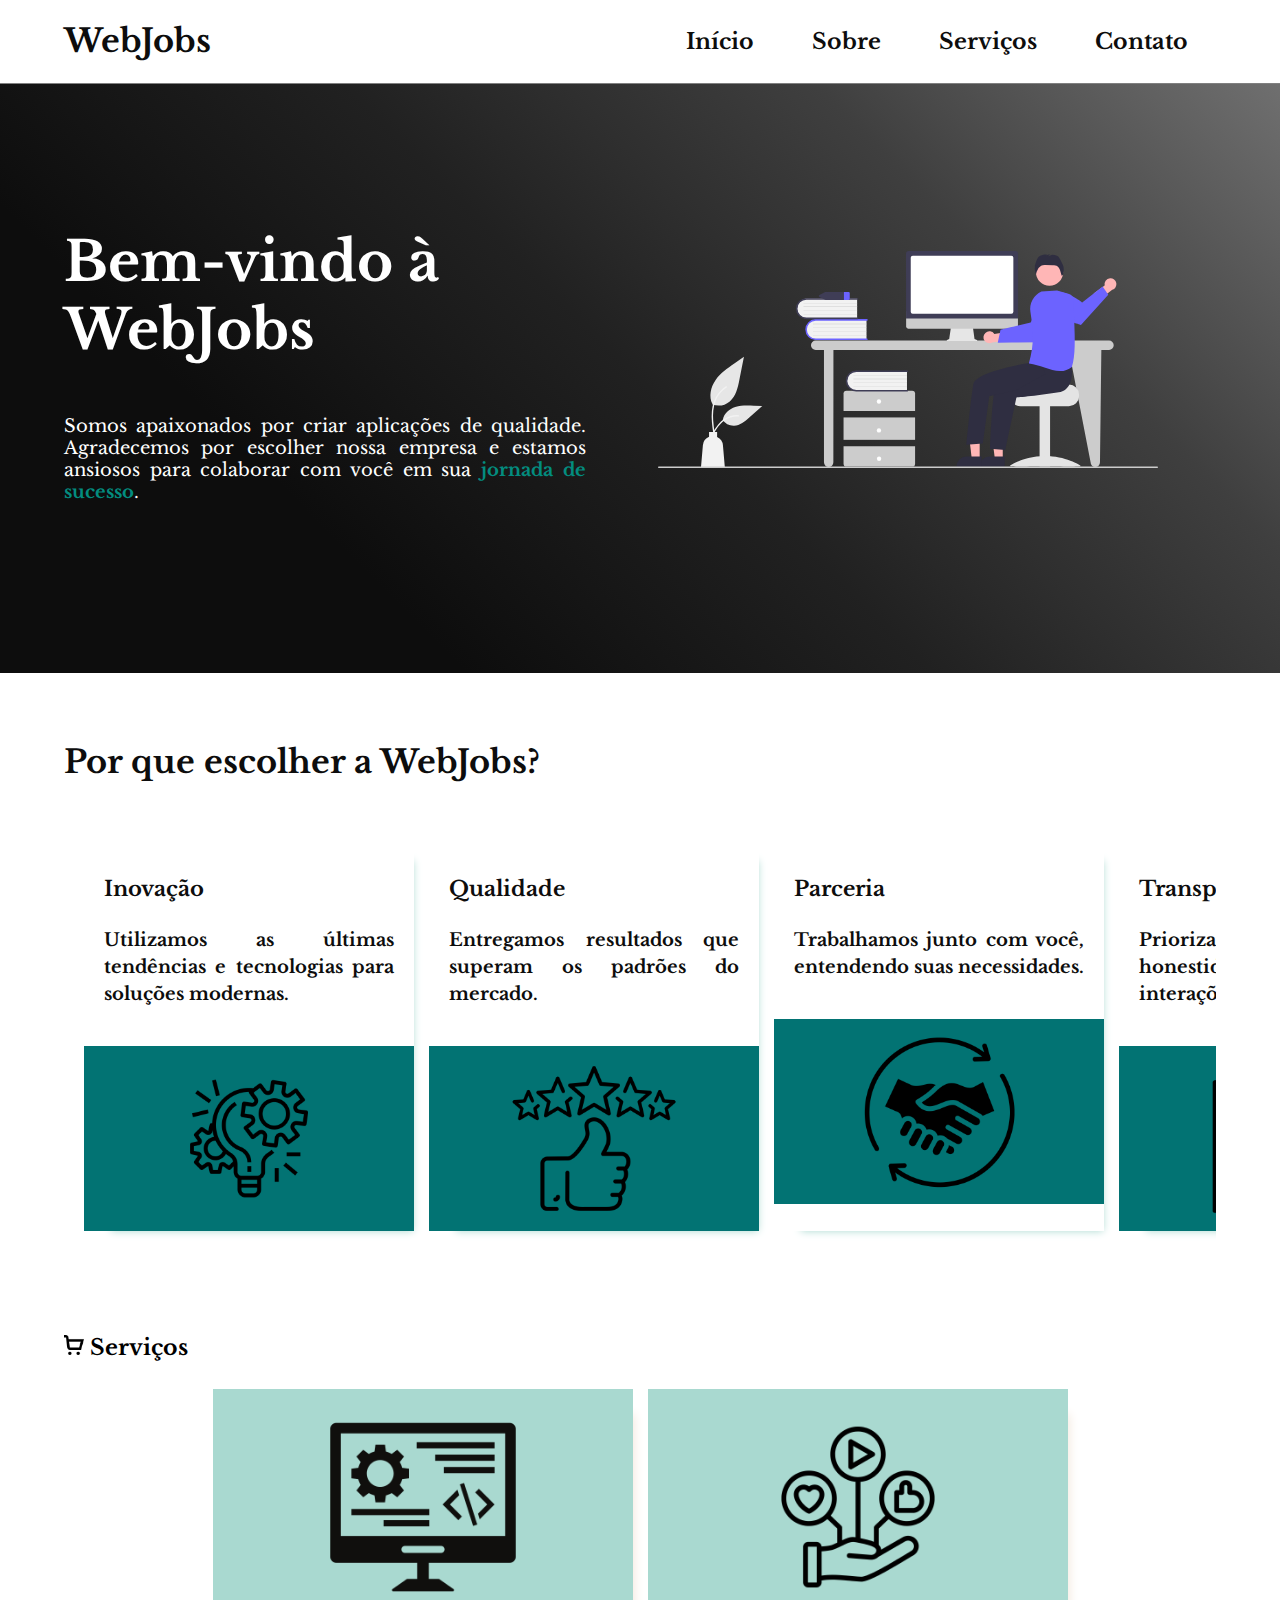
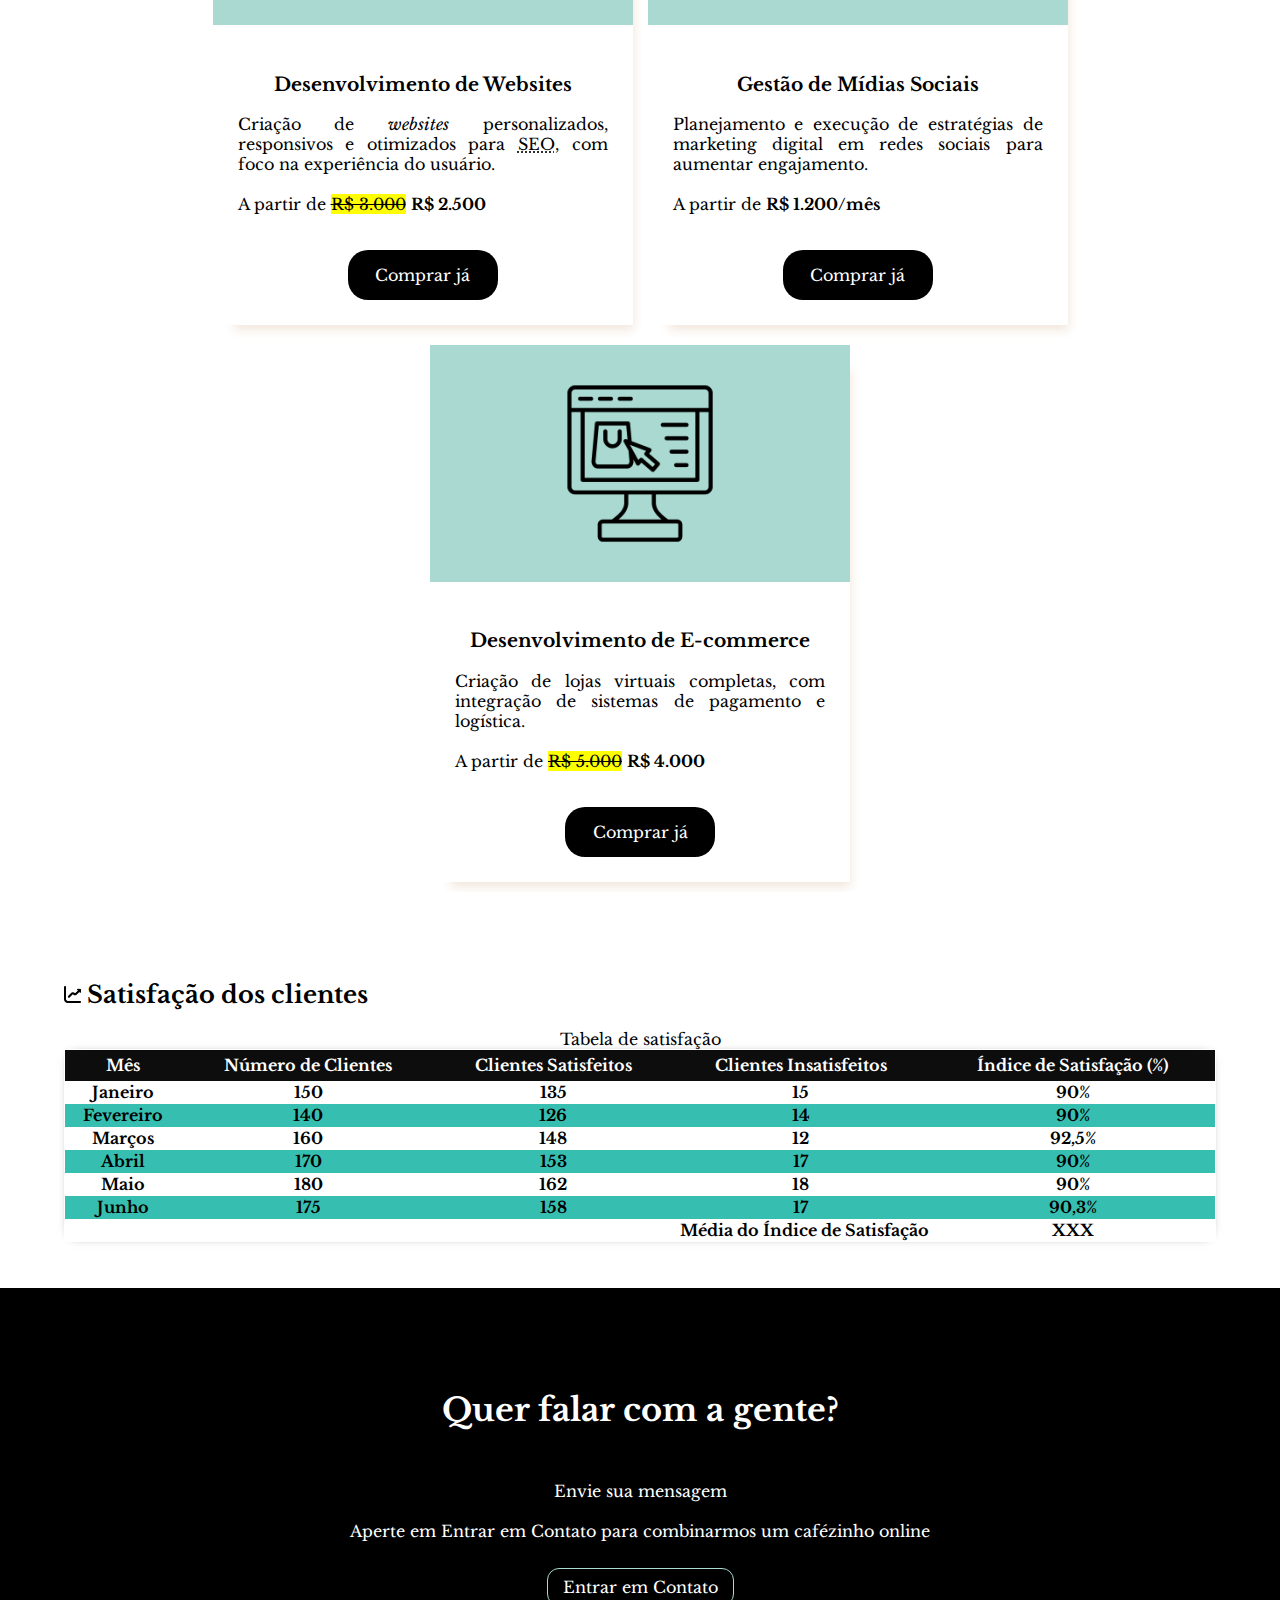
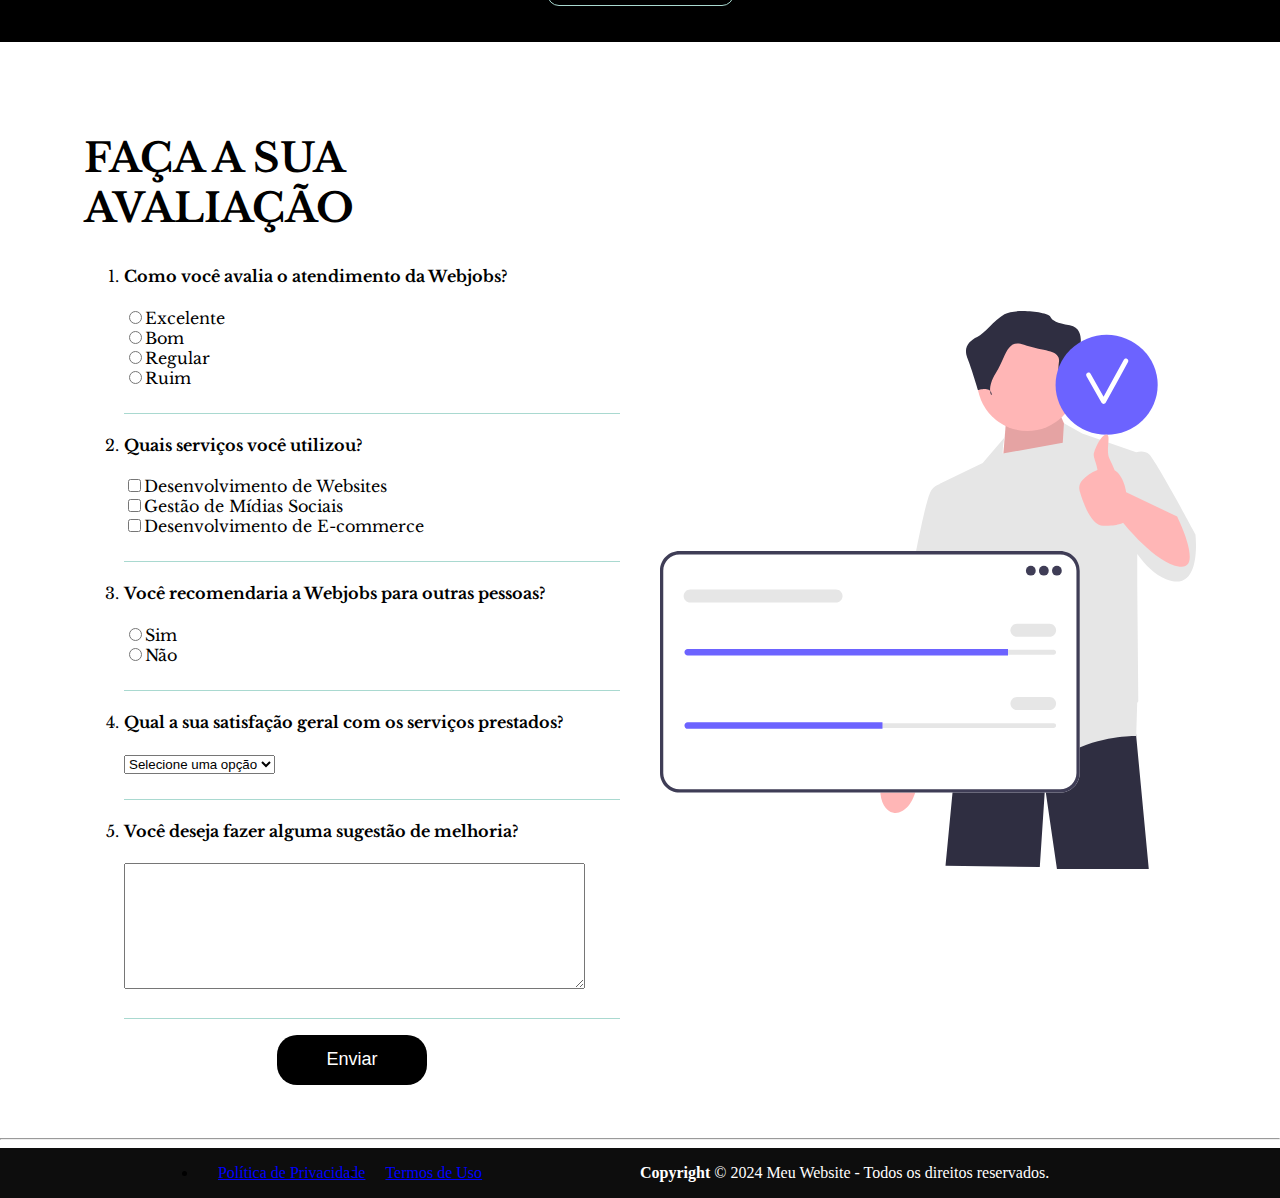
<file: index.html>
<!DOCTYPE html>
<html lang="pt-br">
<head>
    <meta charset="UTF-8">
    <meta name="viewport" content="width=device-width, initial-scale=1.0">
    <meta name="description" content="Esse é um site!">
    <meta name="keywords" content="programacao,html,css,javacript">
    <meta name="author" content="Cauã de Sousa">
    <title>WebJobs</title>
    <link rel="stylesheet" href="./css/nav-style.css">
    <link rel="stylesheet" href="./css/main-context-style.css">
    <link rel="stylesheet" href="./css/about-style.css">
    <link rel="stylesheet" href="./css/services-style.css">
    <link rel="stylesheet" href="./css/performance-style.css">
    <link rel="stylesheet" href="./css/support-style.css">
    <link rel="stylesheet" href="./css/form-style.css">
    <link rel="stylesheet" href="./css/footer-style.css">
    <link rel="stylesheet" href="./css/style.css">

</head>
<body>

    
    <!-- Cabeçalho do site -->
    <header class="libre-baskerville-bold">

        <h1 >WebJobs</h1>
        <div class="spacer"></div>
        <!-- NAV Define uma seção de navegação, geralmente usada para barras de navegação (navbar). -->
        <nav id="nav-header">
            
            <a id="nav-opc1" class="nav-opc" href="#home">Início</a>
            <a id="nav-opc2" class="nav-opc" href="#about">Sobre</a>
            <a id="nav-opc3" class="nav-opc" href="#services">Serviços</a>
            <a id="nav-opc4" class="nav-opc" href="#contact">Contato</a>
            
        </nav>
        
        <div class="central">
            <div class="menu">
                <img id="img-context" src="./img/list.png" width="30" alt="">
            </div>

        
            <ul class="nav">
                <li class="nav-context"><a href="#home">Início</a></li>
                <li class="nav-context"><a href="#about">Sobre</a></li>
                <li class="nav-context"><a href="#services">Serviços</a></li>
                <li class="nav-context"><a href="#contact">Contato</a></li>
            </ul>
                
        </div>

    </header>

    <!-- conteúdo principal do site -->
    <main class="libre-baskerville-regular">

        <!-- seção de apresentação -->
        <section id="home">
            <!-- <img src="img/home.png" alt="" height="20"> -->
            <div class="" style="align-self: center">
                <h2> Bem-vindo à WebJobs</h2>

                <div><p>Somos apaixonados por criar aplicações de qualidade. Agradecemos por escolher nossa empresa e estamos ansiosos para colaborar com você em sua <b>jornada de sucesso</b>.</p></div>
            </div>
            <img src="./img/undraw_hello_re_3evm.svg"  class="img-home" alt="">
            <!-- <div class="spacer"></div> -->

        </section>

        <!-- seção sobre a empresa -->
        <section id="about" >
            <!-- <img src="img/users.png" alt="" height="20" > -->
            
            <article>
                <h2>Por que escolher a WebJobs?</h2>
                <div class="div-about">
                    
                    

                    <div class="box-swic" >
                        <div class="div-about-context">
                            <h3>Inovação</h3>
                            <p>
                                Utilizamos as últimas tendências e tecnologias para soluções modernas.
                            </p>
                        </div>
                        <img class="img-width  color-img-about" src="./img/inovathion.png" alt="">
                    </div>

                    <div class="box-swic">
                        <div class="div-about-context">
                            <h3>Qualidade</h3>
                            <p>
                                Entregamos resultados que superam os padrões do mercado.
                            </p>
                        </div>
                        <img class="img-width  color-img-about" src="./img/quality.png" alt="">
                    </div>
                
                    <div class="box-swic ">
                        <div class="div-about-context">
                            <h3>Parceria</h3>
                            <p>
                                Trabalhamos junto com você, entendendo suas necessidades.
                            </p>
                        </div>
                        <img class="img-width  color-img-about" src="./img/partnership.png" alt="">
                    </div>

                    <div class="box-swic">
                        <div class="div-about-context">
                            <h3>Transparência</h3>
                            <p>
                                Priorizamos clareza e honestidade em todas as interações.
                            </p>
                        </div>
                        <img class="img-width  color-img-about" src="./img/transparency.png" alt="">
                    </div>

                    <div class="box-swic " >
                        <div class="div-about-context">
                            <h3>Suporte</h3>
                            <p>
                                Oferecemos suporte contínuo para manter seus projetos funcionando perfeitamente.
                            </p>
                        </div>
                        <img class="img-width color-img-about" src="./img/support.png" alt="">
                    </div>

                </div>
                    
                </article>

            
        </section>
 
        <!-- seção de serviços oferecidos -->
        <section id="services">
            <h2><img src="./img/shopping-cart.png" alt="" height="20"> Serviços</h2>

            <div id="div-price">
                <!-- e> Article	Define conteúdo independente que faz sentido por si só, como um post de blog.-->
                
                <div class="box-new">
                    <img id="color-img-price" class="img-width" src="./img/price-black-web.png" alt="">
                    <article class="box-price">
                        <h3>Desenvolvimento de Websites</h3>
                        <p>Criação de <i>websites</i> personalizados, responsivos e otimizados para <abbr title="Search Engine Optimization">SEO</abbr>, com foco na experiência do usuário. <br><br>A partir de <del><mark>R$ 3.000</mark></del> <b>R$ 2.500</b></p>
                        <br>
                        
                        <a href="#compra" id="centralizar">
                            <div class="button-busy">
                                <p>Comprar já</p>
                            </div>
                        </a>
                    </article>
                </div>


                <div class="box-new">
                    <img id="color-img-price" class="img-width" src="./img/price-black-netework.png" alt="">
                    <article class="box-price">
                        <h3>Gestão de Mídias Sociais</h3>
                        <p>Planejamento e execução de estratégias de marketing digital em redes sociais para aumentar engajamento. <br><br>A partir de <b>R$ 1.200/mês</b></p>
                        <br>
                        <a href="#compra" id="centralizar">
                            <div class="button-busy">
                                <p>Comprar já</p>
                            </div>
                        </a>
                    </article>
                </div>
                
                <div class="box-new">
                    <img id="color-img-price" class="img-width" src="./img/price-black-commerce.png" alt="">
                    <article class="box-price">
                        <h3>Desenvolvimento de E-commerce</h3>
                        <p>Criação de lojas virtuais completas, com integração de sistemas de pagamento e logística. <br><br>A partir de <mark><del>R$ 5.000</del></mark> <b>R$ 4.000</b></p>
                        <br>
                        <a href="#compra" id="centralizar">
                            <div class="button-busy">
                                <p>Comprar já</p>
                            </div>
                        </a>
                    </article>
                </div>
            </div>
            
            
        </section>

        <section id="performance">
            <article>
                <h2><img src="./img/chat-arrow-grow.png" alt="" height="17"> Satisfação dos clientes</h2>
                
                <!-- tabela -->
                <table width="100%" border="1" style="text-align: center;">
                    
                    <caption>Tabela de satisfação</caption>
                    
                    <!-- linha -->
                    <thead class="table-thead">
                        <tr>
                            <!-- elemento -->
                            <th class="line0">Mês</th>
                            <!-- elemento -->
                            <th class="line0">Número de Clientes</th>
                            <!-- elemento -->
                            <th class="line0">Clientes Satisfeitos</th>
                            <!-- elemento -->
                            <th class="line0">Clientes Insatisfeitos</th>
                            <!-- elemento -->
                            <th class="line0">Índice de Satisfação (%)</th>
                        </tr>
                    </thead>
                    
                    <tbody>
                        <!-- linha -->
                        <tr>
                            <th class="line1">Janeiro</th>
                            <th class="line1">150</th>
                            <th class="line1">135</th>
                            <th class="line1">15</th>
                            <th class="line1">90%</th>
                        </tr>
    
                        <tr>
                            <th class="line2">Fevereiro</th>
                            <th class="line2">140</th>
                            <th class="line2">126</th>
                            <th class="line2">14</th>
                            <th class="line2">90%</th>
                        </tr>

                        <tr>
                            <th class="line1">Marços</th>
                            <th class="line1">160</th>
                            <th class="line1">148</th>
                            <th class="line1">12</th>
                            <th class="line1">92,5%</th>
                        </tr>

                        <tr>
                            <th class="line2">Abril</th>
                            <th class="line2">170</th>
                            <th class="line2">153</th>
                            <th class="line2">17</th>
                            <th class="line2">90%</th>
                        </tr>

                        <tr>
                            <th class="line1">Maio</th>
                            <th class="line1">180</th>
                            <th class="line1">162</th>
                            <th class="line1">18</th>
                            <th class="line1">90%</th>
                        </tr>

                        <tr>
                            <th class="line2">Junho</th>
                            <th class="line2">175</th>
                            <th class="line2">158</th>
                            <th class="line2">17</th>
                            <th class="line2">90,3%</th>
                        </tr>
                    </tbody>

                    <tfoot > 
                        <tr>
                            <th scope="row" colspan="4" >Média do Índice de Satisfação</th>
                            <th id="th-ri">XXX</th>
                        </tr>
                    </tfoot>
                </table>
            </article>
        </section>
        
        <br>

        <section id="contact" class="support">
            <article>
                <!-- <img src= alt=""> -->
                <div class="context-img"></div>
                <div class="context-img-centralizar">
                    <h3>Quer falar com a gente?</h3>
                    <p>Envie sua mensagem</p>
                    <p><br><br>Aperte em <b>Entrar em Contato</b> para combinarmos um cafézinho online</p>
                    <a href="entrar_contato.html" target="meu-iframe">Entrar em Contato</a>
                </div>
                <!-- <iframe src="" frameborder="0" name="meu-iframe" title="Iframe de exemplo" height="20" width="100%"></iframe> -->
            </article>
        </section>

        <section>
            <article id="display-screen">
                <div id="size-screen-half">
                    <h2 class="libre-baskerville-bold font-size-title" >FAÇA A SUA AVALIAÇÃO</h2>
                    <form action="" method="get" class="libre-baskerville-regular">
                        <ol > 

                            <!-- <div class="box-form"></div> -->

                            <li>
                                <h4>Como você avalia o atendimento da Webjobs?</h4>
                                <label><input type="radio" name="QT1" value="Q1-Excelente">Excelente</label>
                                <br>
                                <label><input type="radio" name="QT1" value="Q1-Bom">Bom</label>
                                <br>
                                <label><input type="radio" name="QT1" value="Q1-Regular">Regular</label>
                                <br>
                                <label><input type="radio" name="QT1" value="Q1-Ruim">Ruim</label>
    
                            </li>
                            <div class="box-form"></div>
                            
                            <li>
    
                                <h4>Quais serviços você utilizou?</h4>
                                <label><input type="checkbox" name="QT2" value="DW">Desenvolvimento de Websites</label>
                                <br>
                                <label><input type="checkbox" name="QT2" value="GMS">Gestão de Mídias Sociais</label>
                                <br>
                                <label><input type="checkbox" name="QT2" value="DE">Desenvolvimento de E-commerce</label>           
    
                            </li>
                            <div class="box-form"></div>
                            
                            <li>
                            
                                <h4>Você recomendaria a Webjobs para outras pessoas?</h4>
                                <label><input type="radio" name="QT3" value="Sim">Sim</label>
                                <br>
                                <label><input type="radio" name="QT3" value="Não">Não</label>
                            
                            </li>
                            <div class="box-form"></div>
    
                            <li>
    
                                <h4>Qual a sua satisfação geral com os serviços prestados?</h4>
                                <select id="box-selection" name="nivel-satisfação">
    
                                    <option value="" selected disabled >Selecione uma opção</option>
                                    <option value="MS">Muito satisfeito</option>
                                    <option value="S">Satisfeito</option>
                                    <option value="Id">Indiferente</option>
                                    <option value="Is">Insatisfeito</option>
                                    <option value="MI">Muito insatisfeito</option>
    
                                </select>
    
                            </li>
                            <div class="box-form"></div>
    
                            <li>
                                <h4>Você deseja fazer alguma sugestão de melhoria?</h4>
                                <textarea name="sugestão" id="" rows="8" cols="55"></textarea>
                            </li>
                            <div class="box-form"></div>
    
                        </ol>
                        
                        <div id="input-context">
                            <input class="button-busy" type="submit" value="Enviar">
                        </div>
    
                    </form>
                </div>
                <div id="size-screen-half">
                    <img src="./img/undraw_join_re_w1lh.svg" width="100%" alt="">
                </div>
            
            </article>
        </section>

        

    </main>
    <hr>

    <!-- Rodapé do site -->
    <footer>
        
        
        <nav>
            
            <ul>
                <li><a href="#privacy">Política de Privacidade</a></li>
                <li><a href="#terms">Termos de Uso</a></li>
                
            </ul>
            
        </nav>
        
        <p><strong>Copyright</strong> © 2024 Meu Website - Todos os direitos reservados.</p>
    </footer>

</body>
</html>
</file>
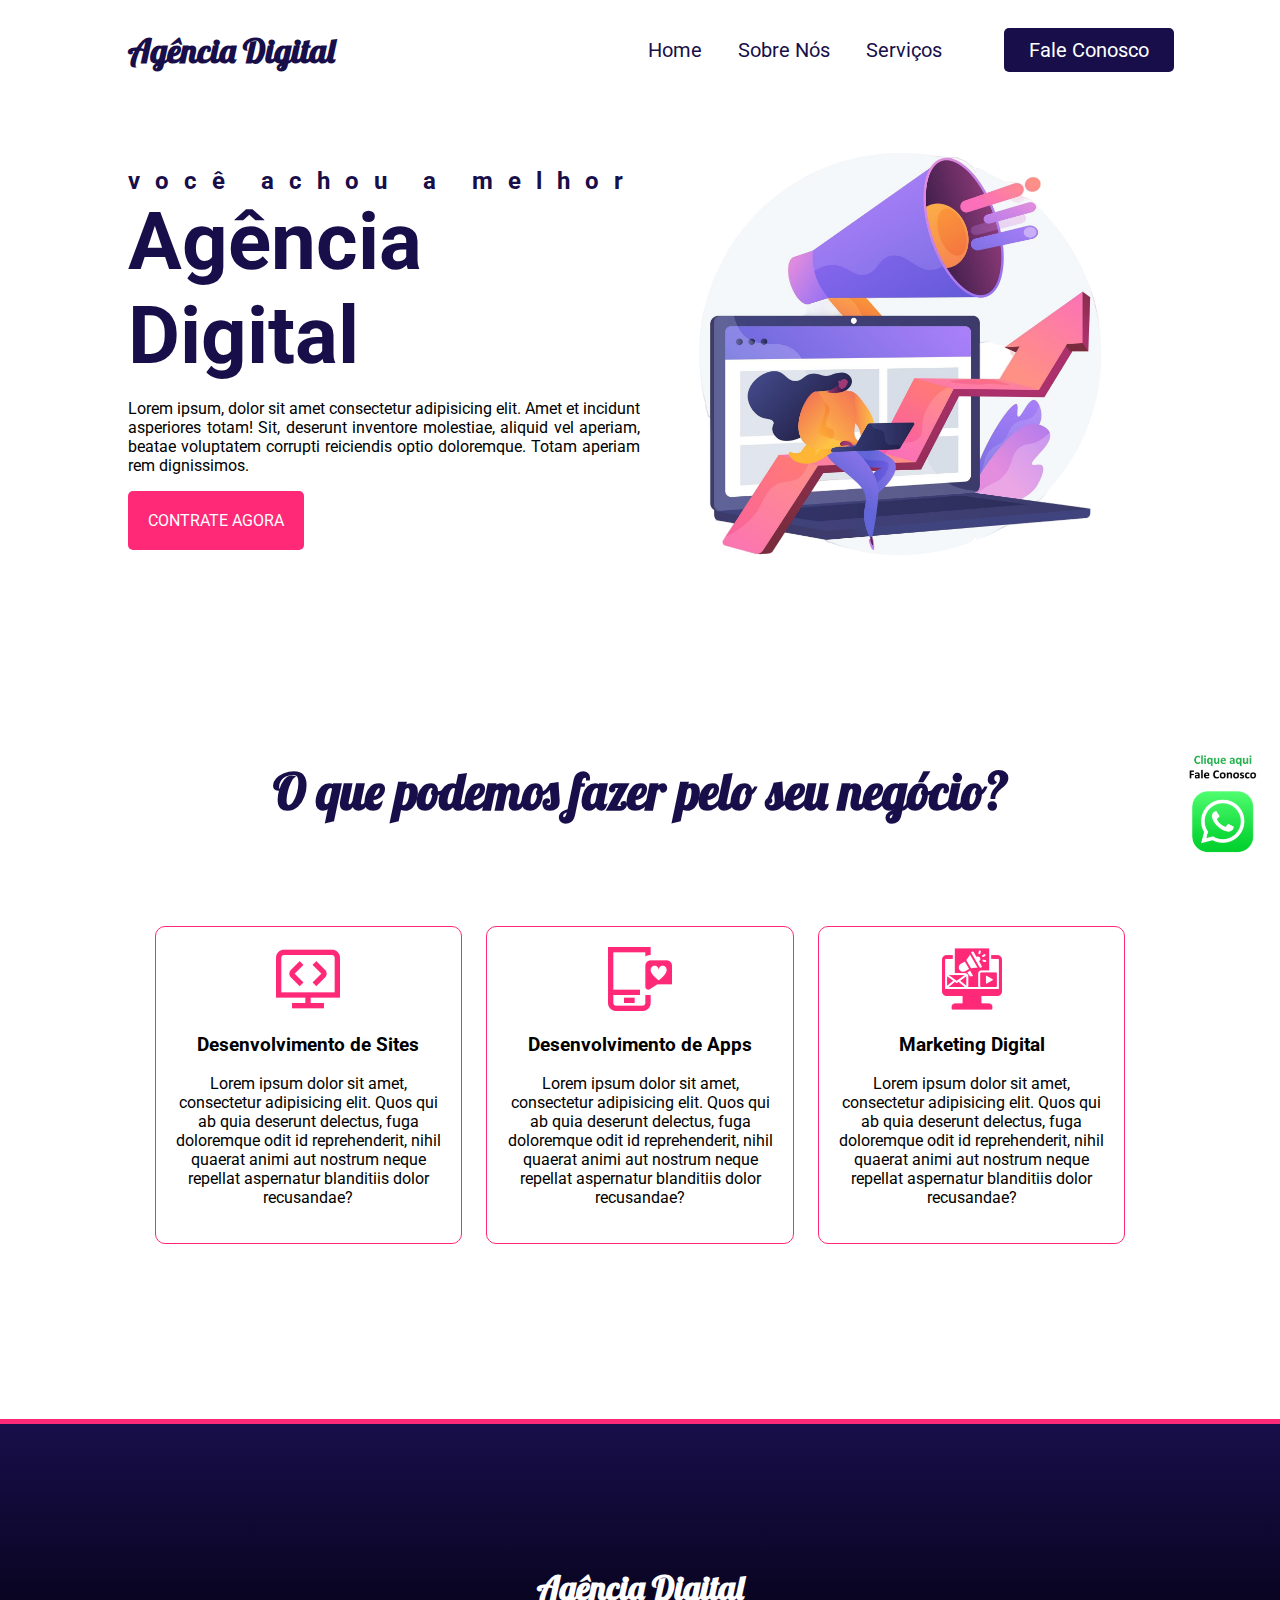
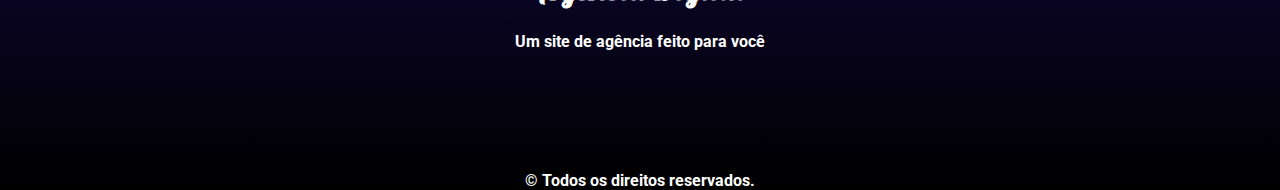
<file: project-02/page/index.html>
<!DOCTYPE html>
<html lang="pt-br">
<head>
    <meta charset="UTF-8">
    <meta name="viewport" content="width=device-width, initial-scale=1.0">
    <meta name="description" content="Um site de exemplo">
    <meta name="keywords" content="Agência Digital, CSS, HTML">
    <title>Agência Digital</title>
    <link rel="stylesheet" href="../css/style.css">
    <link rel="stylesheet" href="../css/responsivo.css">
</head> 
<body>

    <header>

        <nav class="navbar">
            <div class="logo">
                <h1>Agência Digital</h1>
            </div>
            <div class="menu">
                <a href="home">Home</a>
                <a href="about">Sobre Nós</a>
                <a href="services">Serviços</a>
                <a id="button-contact" href="contact">Fale Conosco</a>

            </div>
        </nav>

    </header>

    <main>
        <section id="Home">
            <article class="div-home">
                <div class="div-home-context">
                    <h2 class="spacing-text">você achou a melhor</h2>
                    <h2 class="format-title-home">Agência Digital</h2>
                    <p>Lorem ipsum, dolor sit amet consectetur adipisicing elit. Amet et incidunt asperiores totam! Sit, deserunt inventore molestiae, aliquid vel aperiam, beatae voluptatem corrupti reiciendis optio doloremque. Totam aperiam rem dignissimos.</p> 
                    <a class="button-contact-page-home" href="contact-now">Contrate agora</a>
                </div>
                <div class="div-home-img">
                    <img src="../img/hero_right_1.png" alt="Image of Home Page">
                </div>
            </article>
        </section>

        <section id="Services">
            <article class="box-services">
                <h2>O que podemos fazer pelo seu negócio?</h2>
                <div class="divs-services-cards">
                    <div class="card">
                        <img src="../img/pc.png" alt="computer">
                        <div class="card-text">
                            <h3>Desenvolvimento de Sites</h3>
                            <p>Lorem ipsum dolor sit amet, consectetur adipisicing elit. Quos qui ab quia deserunt delectus, fuga doloremque odit id reprehenderit, nihil quaerat animi aut nostrum neque repellat aspernatur blanditiis dolor recusandae?</p>
                        </div>
                        <div class="card-text-oculto">
                            <h3>Novas Informações</h3>
                            <p>Lorem ipsum dolor sit amet, consectetur adipisicing elit. Quos qui ab quia deserunt delectus, fuga doloremque odit id reprehenderit, nihil quaerat animi aut nostrum neque repellat aspernatur blanditiis dolor recusandae?</p>
                        </div>
                    </div>
                    <div class="card">
                        <img src="../img/smartphone.png" alt="computer">
                        <div class="card-text">
                            <h3>Desenvolvimento de Apps</h3>
                            <p>Lorem ipsum dolor sit amet, consectetur adipisicing elit. Quos qui ab quia deserunt delectus, fuga doloremque odit id reprehenderit, nihil quaerat animi aut nostrum neque repellat aspernatur blanditiis dolor recusandae?</p>
                        </div>
                        <div class="card-text-oculto">
                            <h3>Novas Informações</h3>
                            <p>Lorem ipsum dolor sit amet, consectetur adipisicing elit. Quos qui ab quia deserunt delectus, fuga doloremque odit id reprehenderit, nihil quaerat animi aut nostrum neque repellat aspernatur blanditiis dolor recusandae?</p>
                        </div>
                    </div>
                    <div class="card">
                        <img src="../img/marketing.png" alt="computer">
                        <div class="card-text">
                            <h3>Marketing Digital</h3>
                            <p>Lorem ipsum dolor sit amet, consectetur adipisicing elit. Quos qui ab quia deserunt delectus, fuga doloremque odit id reprehenderit, nihil quaerat animi aut nostrum neque repellat aspernatur blanditiis dolor recusandae?</p>
                        </div>
                        <div class="card-text-oculto">
                            <h3>Novas Informações</h3>
                            <p>Lorem ipsum dolor sit amet, consectetur adipisicing elit. Quos qui ab quia deserunt delectus, fuga doloremque odit id reprehenderit, nihil quaerat animi aut nostrum neque repellat aspernatur blanditiis dolor recusandae?</p>
                        </div>
                    </div>
                </div>
            </article>
        </section>
    </main>

    <footer>
        <div class="logo-rodape">
            <h1 class="agencia">Agência Digital</h1>
            <b>Um site de agência feito para você</b>
        </div>
        
        <div class="centralizar">
            <b>© Todos os direitos reservados.</b>
        </div>
        <a class="whats" href="#whatsapp" target="_blank">
            <img src="../img/logowhat.png" alt="logo do verde do whatsapp">
        </a>
    </footer>



</body>
</html>
</file>
<file: css/nav-style.css>
:root {
    --cor-default: #ffffff;
    --color-background: #F2E7DC;
    --color-primary: #027373;
    --color-secondary: #038C7F;
    --color-accent: #A9D9D0;
    --color-text: #0D0D0D;
}

.central{
    display: none;
    visibility: hidden;
    margin: 0px 20px 0px 0px;
    align-self: center;
   
}

.menu img{
    padding: 5px;
    margin: 0;
    align-items: center;
}

.menu:hover #img-context{
    background: rgb(217, 217, 217);
    opacity: 70%;
}

.menu:hover ~ .nav , .nav:hover{
    display: block;
}

.nav{
    display: none;
    position: absolute;
    right: 20px;
    list-style-type: none;
    padding: 0;
    margin: 0;
    width: 150px;
}

.nav-context a {
    text-decoration: none;
    color: white;
}

.nav-context {
    padding: 14px 16px;
    background: rgb(44, 44, 44);
}

header{
    background: var(--cor-default);
    position: sticky;
    top: 0px;
    display: flex;
    width: 100%;
    border-bottom: 1px solid gray;
}


.spacer {
    flex-grow: 1;
}

header h1 { 
    color: var(--color-text);
    margin-left: 5%;
}

#nav-header {
    align-self: center;
}

.nav-opc {
    font-size: 22px;
    text-decoration: none;
    color: var(--color-text);
    border: 1px solid var(--cor-default);
    align-self: center;
    padding: 11px;
    margin: 10px;
}

#nav-opc1{
    display: inline-block;
    margin: 0px 30px 0px 0px;
    align-items: center;
}

#nav-opc2{
    margin: 0px 30px 0px 0px;
}

#nav-opc3{
    margin: 0px 30px 0px 0px;
}

#nav-opc4{
    margin: 0px 80px 0px 0px;
}

#nav-opc1:hover, 
#nav-opc2:hover, 
#nav-opc3:hover, 
#nav-opc4:hover {
    background-color:var(--color-text);
    text-decoration: underline;
    border: 1px solid #ffffff;
    border-radius: 50%;
    color: #ffffff;
}
</file>
<file: css/main-context-style.css>
:root {
    --cor-default: #ffffff;
    --color-background: #F2E7DC;
    --color-primary: #027373;
    --color-secondary: #038C7F;
    --color-accent: #A9D9D0;
    --color-text: #0D0D0D;
}

/* ################################################## */
/* ################# TELA INICIAL ################### */
#home {
    display: flex;
    background-image: linear-gradient(45deg, var(--color-text),var(--color-text), #212121, #3f3f3f, #6f6f6f);    
    max-height: 500px;
    padding: 2% 5% 5% 5%;
    height: 100vh;
}

.img-home {
    padding: 5%;
    max-width:500px;
}

#home h2 {
    align-self: center;
    color: white;
    font-size: 55px;
}

#home p{
    color: white;
    align-items: center;
    align-self: center;
    font-size: 18px;
    padding: 5px 15px 15px 0px;
    text-align: justify;
}

#home b {
    color: var(--color-secondary);
    font-weight: 900;
}
</file>
<file: css/about-style.css>
/* ################################################ */
/* ################# TELA SOBRE NÓS ################### */
@import url('https://fonts.googleapis.com/css2?family=Libre+Baskerville:ital,wght@0,400;0,700;1,400&display=swap');

.libre-baskerville-regular {
    font-family: "Libre Baskerville", serif;
    font-weight: 400;
    font-style: normal;
}
  
.libre-baskerville-bold {
font-family: "Libre Baskerville", serif;
font-weight: 700;
font-style: normal;
}

.libre-baskerville-regular-italic {
font-family: "Libre Baskerville", serif;
font-weight: 400;
font-style: italic;
}


#about {
    padding: 3% 5% 2% 5%;
    font-size: 18px;
    color: var(--color-text);
    text-align: justify;
    font-weight: bolder;
    line-height: 1.5;
}

#about h2 {
    font-weight: 900;
    font-size: 32px;
}
.div-about {
    display: flex;
    padding: 20px;
    column-gap: 15px;
    overflow-x: auto;
}

.box-swic {
    flex: 0 0 auto;
    width: 330px;
    -webkit-box-shadow: 13px 14px 8px -14px rgba(169,217,208,1);
    -moz-box-shadow: 13px 14px 8px -14px rgba(169,217,208,1);
    box-shadow: 13px 14px 8px -14px rgba(169,217,208,1);
}

.div-about-context{
    color: var(--color-text);
    padding: 20px;
}

.color-img-about {
    background: var(--color-primary);
    float: inline-end;
}

.box-swic:hover{
    -webkit-box-shadow: 0px 0px 11px 8px rgba(169,217,208,1);
    -moz-box-shadow: 0px 0px 11px 8px rgba(169,217,208,1);
    box-shadow: 0px 0px 11px 8px rgba(169,217,208,1);
}
</file>
<file: css/services-style.css>
:root {
    --cor-default: #ffffff;
    --color-background: #F2E7DC;
    --color-primary: #027373;
    --color-secondary: #038C7F;
    --color-accent: #A9D9D0;
    --color-text: #0D0D0D;
}

/* ################################################ */
/* ################### SERVIÇOS ################### */

#services {
    padding: 3% 5% 2% 5%;
}

#services h2 {
    font-size: 22px;
    text-align: justify;
}

#div-price{
    display: inline-block;
    overflow: auto;   
    text-align: center;
}

.box-new{
    display: inline-block;
    flex: 0 0 block;
    width: 420px;
    margin: 10px 5px;
    -webkit-box-shadow: 11px 15px 10px -10px rgba(242,231,220,1);
    -moz-box-shadow: 11px 15px 10px -10px rgba(242,231,220,1);
    box-shadow: 11px 15px 10px -10px rgba(242,231,220,1);
}

.box-price {
    padding: 25px;
}

.box-price p {
    text-align: justify;
}

.img-width{
    width: 100%;
}

#color-img-price {
    background: var(--color-accent);
}

.button-busy {
    width: 150px;
    background: black;
    color: white;
    border-radius: 20px;
    height: 50px;
    display: flex;
    justify-content: center;
    align-items: center;
}

.button-busy p {
    margin: 0px;
    color: white;
    text-align: center;
}

#centralizar {
    text-decoration: none;
    display: flex;
    height: 50px;
    justify-content: center;
}

.button-busy:hover{
    -webkit-box-shadow: 0px 0px 11px 1px rgba(0,0,0,1);
    -moz-box-shadow: 0px 0px 11px 1px rgba(0,0,0,1);
    box-shadow: 0px 0px 1px 1px rgba(0,0,0,1);
}
</file>
<file: css/performance-style.css>
/* ######################################################### */
/* ################### tabela perfomance ################### */

#performance{
    padding: 3% 5% 2% 5%;
}

table{
    border-collapse: collapse;
    border: 1px solid rgb(255, 255, 255);
    -webkit-box-shadow: 0px 0px 11px -8px rgba(0,0,0,1);
    -moz-box-shadow: 0px 0px 11px -8px rgba(0,0,0,1);
    box-shadow: 0px 0px 11px -8px rgba(0,0,0,1);
}

.line0 {
    background: #0D0D0D;
    border-color: #0D0D0D;
    color: #ffffff;
    padding: 5px;
}

.line1 {
    background: #ffffff;
    border-color: #ffffff;
}

.line2 {
    background: #36BFB1;
    border-color: #36BFB1;
}

tr:hover .line1 {
    background: #591C21;
    border-color: #591C21;
    color: #ffffff;
}

tr:hover .line2 {
    background: #591C21;
    border-color: #591C21;
    color: #ffffff;
}

tfoot th {
    text-align: right;
}

#th-ri {
    text-align: center;
}
</file>
<file: css/support-style.css>
:root {
    --cor-default: #ffffff;
    --color-background: #F2E7DC;
    --color-primary: #027373;
    --color-secondary: #038C7F;
    --color-accent: #A9D9D0;
    --color-text: #0D0D0D;
}

/* ################################################## */
/* ################## SUPPORT ####################### */

.support {
    background: black;
    position: relative;
}

.context-img {
    display: inline-block;
    background: url("https://images.pexels.com/photos/267389/pexels-photo-267389.jpeg");
    background-size: cover;
    opacity: 0.4;
    width: 100%;    
    height: 350px;
    z-index: 1;
}

.context-img-centralizar{
    color: white;
    display: flex;
    justify-content: center;    
}

.context-img-centralizar h3 {
    position: absolute;
    top: 20%;
    z-index: 999;
    font-size: 32px;
    font-weight: 900;
}

.context-img-centralizar p {
    position: absolute;
    top: 50%;
    z-index: 999;
    font-weight: 100;
}

.context-img-centralizar a {
    position: absolute;
    bottom: 10%;
    z-index: 999;
    color: white;
    text-decoration: none;
    font-weight: 100;
    border: 1px solid var(--color-accent);
    border-radius: 12px;
    padding: 8px 15px;
}

.context-img-centralizar a:hover{
    text-shadow: 0px 1px 20px var(--color-accent);
    text-decoration-line: underline;
    -webkit-box-shadow: 0px 0px 11px -2px rgba(169,217,208,1);
    -moz-box-shadow: 0px 0px 11px -2px rgba(169,217,208,1);
    box-shadow: 0px 0px 11px -2px rgba(169,217,208,1);
}
</file>
<file: css/form-style.css>
/* ####################################################### */
/* ###################### FORM ########################### */
#display-screen {
    display: flex;
    padding: 3% 5% 2% 5%;
    align-items: center;
}

#size-screen-half {
    padding: 20px;
    width: 50%;
}

.box-form {
    padding-top: 25px;
    border-bottom: 1px solid var(--color-accent);
}

.font-size-title {
    font-size: 40px;
    padding: 0;
}

#input-context {
    display: flex;
    justify-content: center;
}

#input-context input {
    border: 0;
    font-size: 18px;
}
</file>
<file: css/footer-style.css>
:root {
    --cor-default: #ffffff;
    --color-background: #F2E7DC;
    --color-primary: #027373;
    --color-secondary: #038C7F;
    --color-accent: #A9D9D0;
    --color-text: #0D0D0D;
}

/* ################################################## */
/* #################### FOOTER ###################### */
footer {
    background: var(--color-text);
    display: flex;
    width: 100%;
}

footer p {
    color: white;
}

footer nav {
    display: flex;
    justify-content: center;
    width: 50%;
}

footer nav ul{
    display: flex;
}

footer nav ul  li a{
    display: flex;
    list-style-type: none;
    color: blue;
    padding-left: 20px;
}
</file>
<file: css/style.css>
html {
    scroll-behavior: smooth;
    margin-inline: unset;
    /* writing-mode: horizontal-tb; */
}

body{
    margin: 0px;
    background: --cor-default;
}

:root {
    --cor-default: #ffffff;
    --color-background: #F2E7DC;
    --color-primary: #027373;
    --color-secondary: #038C7F;
    --color-accent: #A9D9D0;
    --color-text: #0D0D0D;
}

/* ######################################################### */
/* ###################### Media Queries ####################### */
@media only screen and (max-width: 900px) {
    head {
        width: 380px;
        max-width: 100%;
    }
    .central{
        display: block;
        visibility: visible;
    }
    
    #nav-header {
        display: none;
        visibility: collapse;
    }

    /* ################################################## */
    /* ################# TELA INICIAL ################### */
    #home {
        display: inline-block;
        max-height: 100%;
        height: 100%;
        width: 100%;
        padding: 0px;
        text-align: center;
    }

    #home div h2 {
        text-align: start;
        font-size: 45px;
        padding-left: 5%;
        padding-right: 5%;
    }

    #home div div p {
        padding: 5%;
    }
    
    .img-home {
        padding: 0%;
        width: 100%;
    }

    /* ################################################## */
    /* ####################### ABOUT #################### */
    
    #about {
        width: 100%;
        padding: 0px;
    }

    #about article h2 {
        padding-left: 5%;
        padding-right: 5%;
    }

    /* ################################################ */
    /* ################### SERVIÇOS ################### */

    #services {
        width: 100%;
        padding: 0px;
    }

    #services h2 {
        padding-left: 5%;
        padding-right: 5%;
    }

    #div-price{
        padding: 5%;
        overflow: hidden;   
    }

    .box-new{
        width: 100%;
    }

    /* ######################################################### */
    /* ################### tabela perfomance ################### */

    #performance{
        padding: 0px;
    }

    #performance article h2 {
        padding-left: 2%;
        padding-right: 2%;
    }

    table{
        width: 100%;
    }

    .line0 {
        padding: 0px;
        font-size: 12px;
    }

    /* ################################################## */
    /* ################## SUPPORT ####################### */
    .context-img-centralizar h3 {
        text-align: center;
        top: 0%;
    }

    .context-img-centralizar p {
        text-align: center;
        top: 36%;
    }

    .context-img-centralizar a {
        bottom: 15%;
    }

    /* ####################################################### */
    /* ###################### FORM ########################### */
    #display-screen {
        display: inline-block;
        padding: 0px;
    }

    #size-screen-half {
        padding: 0%;
        width: 100%;
    }

    #size-screen-half form ol {
        font-size: 25px;
    }

    #box-selection {
        font-size: 25px;
    }

    textarea {
        width: 90%;
    }
    
    /* ################################################## */
    /* ####################### FOOTER #3################# */
    
    footer {
        display: block;
    }

    footer nav {
        width: 100%;
    }

    footer nav ul{
        padding: 0px;
    }

    footer p{
        text-align: center;
    }

}
</file>
<file: project-02/css/style.css>
@import url('https://fonts.googleapis.com/css2?family=Lobster&family=Roboto:ital,wght@0,100;0,300;0,400;0,500;0,700;0,900;1,100;1,300;1,400;1,500;1,700;1,900&display=swap');

:root {
    --color-font: #180F4A;
    --color-1: #FF2978;
    --color-2: #180F4A;
    --color-default: #FFF;
}

* {
    box-sizing: border-box;
}

body {
    margin: 0;
    font-family: "Roboto", sans-serif;
}

header {
    position: fixed;
    width: 100%;
    background: var(--color-default);
}

.navbar {
    display: flex;
    flex-flow: row wrap;
    justify-content: center;
    align-items: center;
    height: 100px;
}

.logo {
    flex: 20%;
    margin-left: 10%;
    text-align: center;
}

.menu {
    flex: 70%;
    text-align: right;
    padding: 20px;
}

.logo h1 {
    font-family: "Lobster", sans-serif;
    color: var(--color-font);
    font-size: 34px;
    text-align: start;
}

.menu a {
    text-decoration: none;
    color: var(--color-font);
    padding: 20px 16px;
    font-size: 20px;
}

.menu a:hover {
    border-top: 4px solid var(--color-font);
    color: var(--color-1);
}

#button-contact {
    padding: 10px 25px;
    color: var(--color-default);
    background: var(--color-2);
    border-radius: 5px;
    margin-left: 5%;
    margin-right: 10%;
}

#button-contact:hover {
    background: var(--color-1);
    border: none;
}

main {
    padding-top: 100px;
}

.div-home {
    display: flex;
    justify-content: center;
    align-items: center;
    text-align: center;
    width: 100%;
    max-width: 100%;
    flex-flow: row wrap;
    
}

.div-home-context {
    flex: 40%;
    margin-left: 10%;
    display: inline-block;
    text-align: left;
}

.div-home-context h2 {
    padding: 0;
    margin: 0;
}

.div-home-context p {
    text-align: justify;
}

.spacing-text {
    color: var(--color-font);
    letter-spacing: 15px;
}

.format-title-home {
    font-size: 80px;
    color: var(--color-font);
}


.button-contact-page-home {
    text-transform: uppercase;
    text-decoration: none;
    color: var(--color-default);
    background: var(--color-1);
    padding: 20px;
    display: inline-block;
    border-radius: 5px;
}

.button-contact-page-home:hover {
    background: var(--color-font);
}

.div-home-img {
    flex: 40%;
    margin-right: 10%;
}

.div-home-img img {
    width: 100%;
}

.box-services {
    margin-left: 5%;
    margin-right: 5%;
    padding: 5%;
    text-align: center;
}

.box-services h2 {
    display: inline-block;
    width: 100%;
    margin-top: 80px;
    font-size: 50px;
    font-family: "Lobster", sans-serif;
    font-weight: bold;
    color: var(--color-font);
}

.divs-services-cards {
    display: inline-block;
    margin-top: 5%;
}

.card {
    display: inline-block;
    width: 30%;
    padding: 20px;
    margin: 1%;
    border: 1px solid var(--color-1);
    border-radius: 10px;
    cursor: pointer;
}

.card-text-oculto {
    display: none;
}

.card:hover {
    transition-timing-function: ease-out;
    transition-duration: 0.5s;
    background: var(--color-1);
    color: var(--color-default);
    padding: 40px;
}

.card:hover .card-text {
    display: none;
}

.card:hover img {
    display: none;
}

.card:hover .card-text-oculto {
    display: block;
}

footer {
    display: flex;
    flex-direction: column;
    background-image: linear-gradient(180deg, var(--color-font), #090420, black);
    margin-top: 100px;
    text-align: center;
    border-top: 5px solid var(--color-1);
} 

footer b {
    color: var(--color-default);
}

.logo-rodape {
    padding: 120px;
}

.agencia {
    font-family: "Lobster", sans-serif;
    color: var(--color-default);
    font-size: 34px;

}

.centralizar {
    display: flex;
    justify-content: center;
}

.centralizar b {
    height: 100%;
    max-height: 100%;
}

footer img {
    position: fixed;
    bottom: 5%;
    right: 1%;
    width: 90px;
}
</file>
<file: project-02/css/responsivo.css>
@media screen and (max-width: 1080px) {
    .menu {
        display: none;
    }
    
    header {
        position: relative;
    }

    main {
        padding-top: 50px;
    }

    .logo h1 {
        text-align: center;
    }

    .div-home-context {
        flex: 100%;
        margin: 5%;
        text-align: center;
    }

    .div-home-context p {
        text-align: center;
    }

    .div-home-img {
        flex: 100%;
        margin: 5%;
        text-align: center;
    }
    
    .card {
        width: 100%;
    } 

    .whats {
        display: none;
    }


}
</file>
